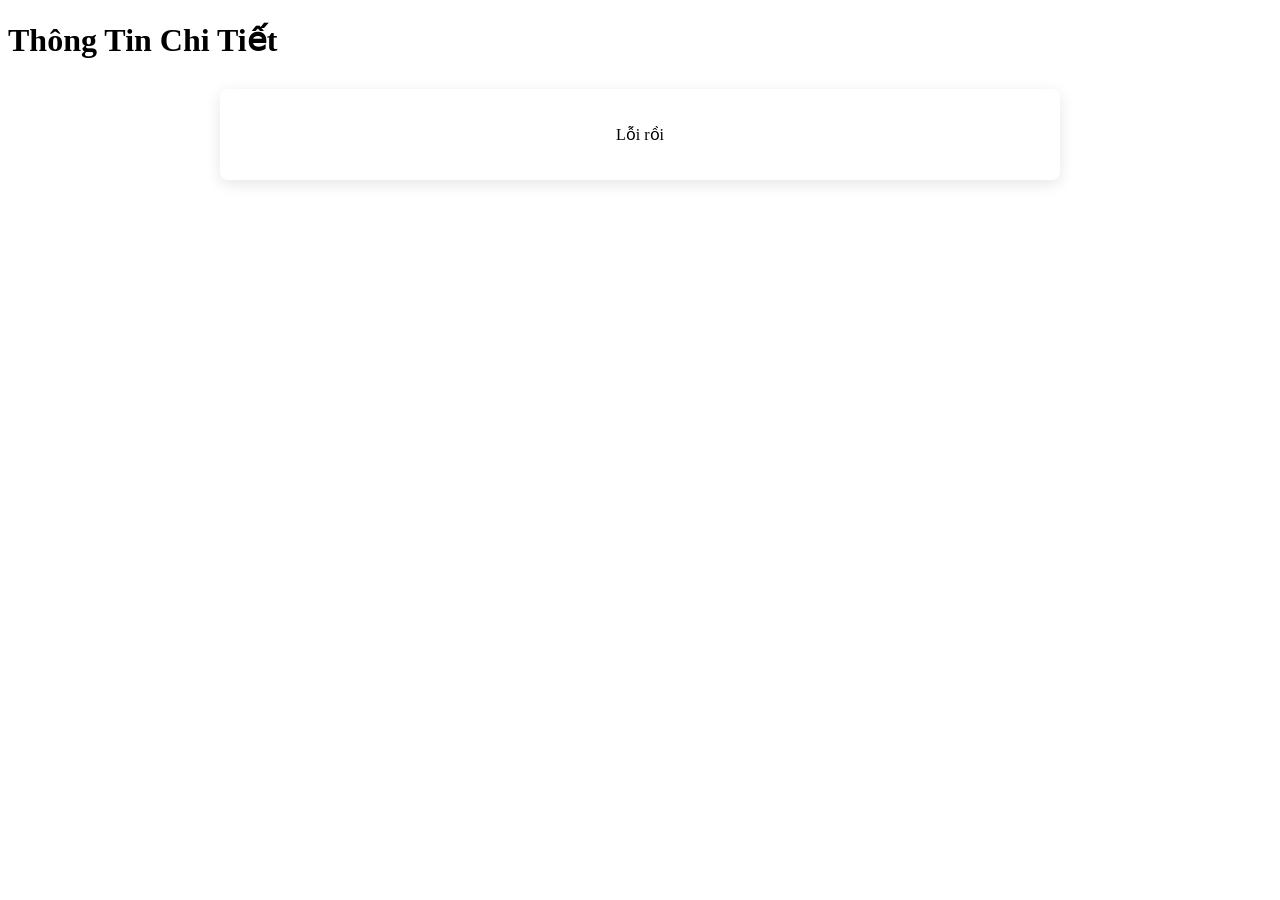
<file: html/chi-tiet.html>
<!DOCTYPE html>
<html lang="vi">
<head>
    <meta charset="UTF-8">
    <title>Chi Tiết Xe Hybrid</title>
    <link rel="stylesheet" href="../css/style7.css">
</head>
<body>
    <header>
        <h1>Thông Tin Chi Tiết</h1>
    </header>

    <div class="container">
        <div id="vehicleDetail" class="detail-container">
            <p style="text-align: center;">Lỗi rồi</p>
        </div>
    </div>

    <script>
        const products = [
            {
                id: 1,
                name: "Suzuki Ertiga 2026",
                price: "589 triệu - 700 triệu",
                desc: "Phiên bản cải tiến của đời 2022, mẫu MPV đầu tiên trong phân khúc có cấu hình động cơ hybrid nhẹ (mild hybrid) với khả năng tiết kiệm nhiên liệu tốt hơn bản cũ.",
                image: "https://i1-vnexpress.vnecdn.net/2022/09/28/HybridErtigajpg-1664383054.jpg?w=750&h=450&q=100&dpr=2&fit=crop&s=p3K8viwgRNaACYTYPcMDtA"
            },
            {
                id: 2,
                name: "Toyota Corolla Cross 2026",
                price: "711 triệu - 865 triệu",
                desc: "Hãng xe Nhật Bản Toyota ra mắt Corolla Cross 2024 cho thị trường Việt Nam. Đây cũng là phiên bản nâng cấp đầu tiên sau ba năm bán ra toàn cầu của mẫu gầm cao cỡ B+. Xe nhập khẩu chính hãng từ Thái Lan.",
                image: "https://i1-vnexpress.vnecdn.net/2024/05/06/ToyotaCorollaCross20240jpg-1714968935.jpg?w=750&h=450&q=100&dpr=2&fit=crop&s=eeNdl0FpkbmEL_h2qYfI-A"
            },
            {
                id: 3,
                name: "Haval Jolion 2025",
                price: "669 triệu - 719 triệu",
                desc: "So với đàn anh Haval H6 có phần chững chạc hơn, thiết kế Jolion mang đường nét bo tròn, trẻ trung hơn. Hai phiên bản đều đi kèm lưới tản nhiệt kiểu bầu trời sao, nối liền cặp đèn pha LED thấu kính. Dải định vị LED tách riêng và đặt thấp hơn so với đèn chiếu sáng.",
                image: "https://i1-vnexpress.vnecdn.net/2025/03/05/HavalJolionUltravnexpress12jpg-1741163874.jpg?w=750&h=450&q=100&dpr=2&fit=crop&s=0tVNVgmhWjLVhDg8ktyYAw"
            },
            {
                id: 4,
                name: "Honda HR V2026 bản cao cấp",
                price: "699 triệu - 869 triệu",
                desc: "HR-V 2026 là phiên bản nâng cấp giữa chu kỳ của thế hệ thứ hai ra mắt năm 2022. Thiết kế hiện đại, động cơ được cải tiến, cải thiện khả năng cách âm.",
                image: "https://i1-vnexpress.vnecdn.net/2025/04/05/HondaHRVeHEV2025Topjpg-1743870584.jpg?w=750&h=450&q=100&dpr=2&fit=crop&s=WvCGfB83xRa9UloOhcBVFg"
            },
            {
                id: 5,
                name: "Honda Civic 2026",
                price: "789 triệu - 999 triệu",
                desc: "Honda Civic hybrid giữ nguyên thiết kế như các bản máy xăng, ngoại trừ cản trước tinh chỉnh nhẹ.",
                image: "https://i1-vnexpress.vnecdn.net/2025/03/10/HondaCivicHEV2024VnE8005JPG-1741575102.jpg?w=750&h=450&q=100&dpr=2&fit=crop&s=1Y1hOFG4lOLb9t6FbJXyKQ"
            },
            {
                id: 6,
                name: "Subaru Crosstrek 2026",
                price: "1 tỷ 98 triệu - 1 tỷ 268 triệu",
                desc: "Crosstrek có tạo hình trẻ trung, khoẻ khoắn với lưới tản nhiệt hình lục giác.",
                image: "https://i1-vnexpress.vnecdn.net/2024/10/25/MON9626jpeg-1729863254.jpg?w=750&h=450&q=100&dpr=2&fit=crop&s=fyFl9Leg9feHAmasaFAn0Q"
            },
            {
                id: 7,
                name: "Volvo XC60",
                price: " 2 tỷ 299 triệu - 2 tỷ 750 triệu",
                desc: "XC60 thuộc bản nâng cấp giữa chu kỳ, nhập khẩu Malaysia. Xe cạnh tranh các đối thủ như Mercedes GLC, BMW X3.",
                image: "https://i1-vnexpress.vnecdn.net/2025/11/25/VolvoXC60PHEV2026vnexpressJPG-1764035029.jpg?w=750&h=450&q=100&dpr=2&fit=crop&s=CcqVUAloVHB0rEvtEkO5ZQ"
            },
            {
                id: 8,
                name: "BMW XM",
                price: " 10 tỷ 99 triệu - 10 tỷ 599 triệu",
                desc: "XM là dòng SUV hiệu suất cao đắt và mạnh nhất trong dải sản phẩm của BMW. Xe do phân nhánh thể thao M Performance phát triển độc lập và là mẫu sản phẩm đầu tiên dòng M dùng động cơ hybrid. ",
                image: "https://i1-vnexpress.vnecdn.net/2023/11/12/DSC09713JPG-1699744047.jpg?w=750&h=450&q=100&dpr=2&fit=crop&s=GxhJ2KDaR5WNmK6WyS4e_Q"
            }
        ];
			document.addEventListener("DOMContentLoaded", function() {
            const urlParams = new URLSearchParams(window.location.search);
            const productId = parseInt(urlParams.get('id'));

            const detailContainer = document.getElementById("vehicleDetail");
            const vehicle = products.find(p => p.id === productId);

            if (vehicle) {
                detailContainer.innerHTML = `
                    <img src="${vehicle.image}" alt="${vehicle.name}" class="detail-img">
                    <div class="detail-info">
                        <div class="detail-name">${vehicle.name}</div>
                        <div class="detail-price">Giá dự kiến: ${vehicle.price} VND</div>
                        <hr style="border: 0; border-top: 1px solid #eee; margin: 20px 0;">
                        <h3>Mô tả sản phẩm</h3>
                        <div class="detail-desc">${vehicle.desc}</div>
                        
                        <div class="detail-actions">
                            <a href="san-pham.html" class="btn-back">⬅ Quay lại</a>
                            <a href="lien-he.html?id=${vehicle.id}" class="btn-contact">📞Liên hệ</a>
                        </div>
                    </div>
                `;
            } 
        });
    </script>
</body>
</html>
</file>
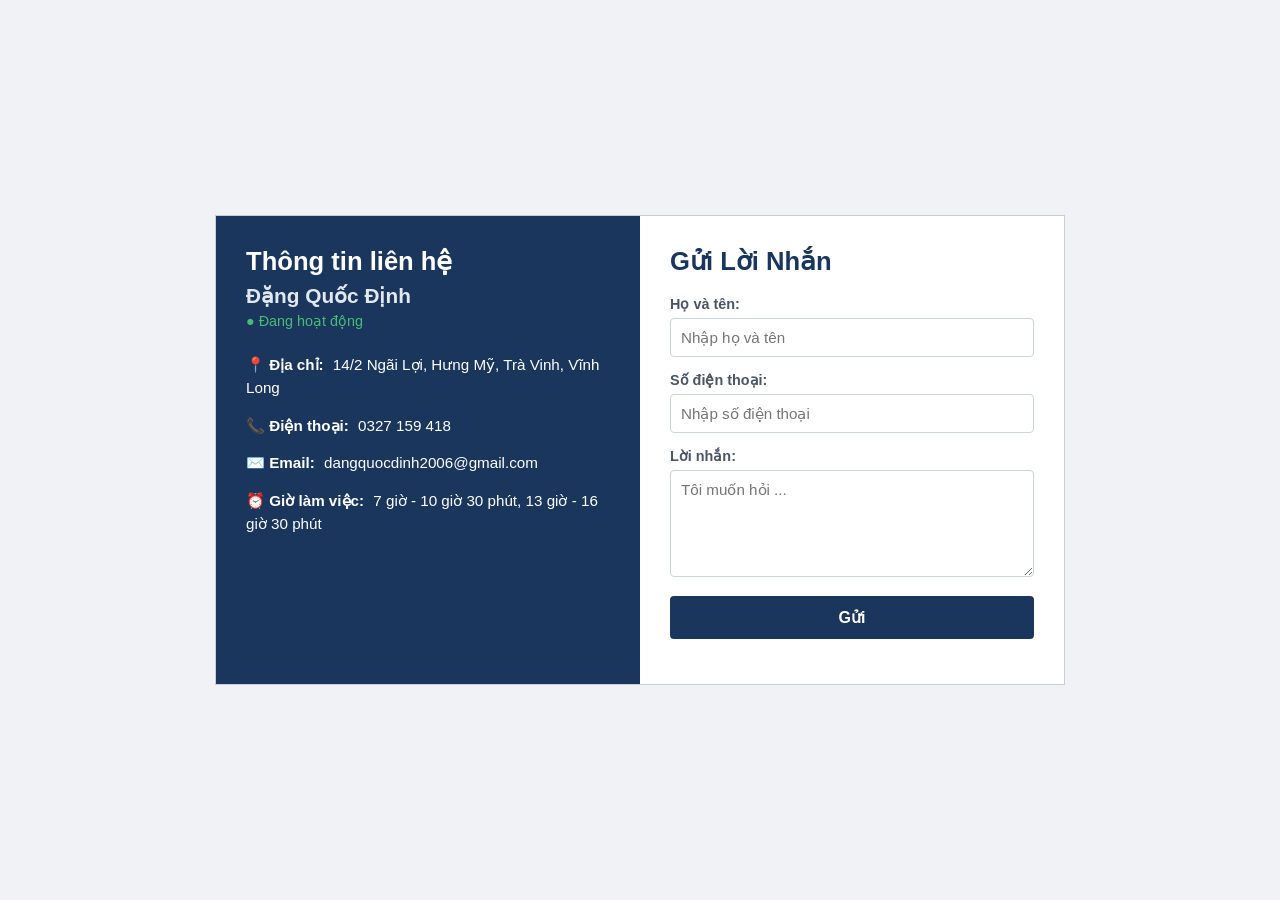
<file: html/lien-he.html>
﻿<!DOCTYPE html>
<html lang="vi">
<head>
    <meta charset="UTF-8">
    <meta name="viewport" content="width=device-width, initial-scale=1.0">
    <title>Liên hệ người bán</title>
    <link rel="stylesheet" href="../css/style1.css">
</head>
<body>

    <div class="contact-container">
        <div class="vendor-box">
            <div class="vendor-info">
                <h2>Thông tin liên hệ</h2>
                <h3>Đặng Quốc Định</h3>
                <p class="status">● Đang hoạt động</p>
            </div>
            
            <div class="info-details">
                <p><strong>📍 Địa chỉ:</strong> 14/2 Ngãi Lợi, Hưng Mỹ, Trà Vinh, Vĩnh Long</p>
                <p><strong>📞 Điện thoại:</strong> 0327 159 418</p>
                <p><strong>✉️ Email:</strong> dangquocdinh2006@gmail.com</p>
                <p><strong>⏰ Giờ làm việc:</strong> 7 giờ - 10 giờ 30 phút, 13 giờ - 16 giờ 30 phút</p>
            </div>
        </div>

        <div class="contact-form-box">
            <h2>Gửi Lời Nhắn</h2>
            <form id="contactForm">
                <div class="form-group">
                    <label for="fullName">Họ và tên:</label>
                    <input type="text" id="fullName" placeholder="Nhập họ và tên" required>
                </div>

                <div class="form-group">
                    <label for="phoneNumber">Số điện thoại:</label>
                    <input type="tel" id="phoneNumber" placeholder="Nhập số điện thoại" required>
                </div>

                <div class="form-group">
                    <label for="message">Lời nhắn:</label>
                    <textarea id="message" rows="5" placeholder="Tôi muốn hỏi ..." required></textarea>
                </div>

                <button type="submit" id="btnSubmit">Gửi</button>
            </form>
            <div id="formResponse" class="response-message"></div>
        </div>
    </div>

</body>
</html>
</file>
<file: css/style7.css>
.detail-container {
    max-width: 800px;
    margin: 30px auto;
    padding: 20px;
    background: #fff;
    border-radius: 8px;
    box-shadow: 0 4px 15px rgba(0,0,0,0.1);
}
.detail-img {
    width: 100%;
    max-height: 450px;
    object-fit: cover;
    border-radius: 8px;
}
.detail-info {
    margin-top: 20px;
}
.detail-name {
    font-size: 28px;
    font-weight: bold;
    color: #333;
    margin-bottom: 10px;
}
.detail-price {
    font-size: 22px;
    color: #e44d26;
    font-weight: bold;
    margin-bottom: 15px;
}
.detail-desc {
    font-size: 16px;
    line-height: 1.6;
    color: #555;
    margin-bottom: 25px;
}
.detail-actions {
    display: flex;
    gap: 15px;
}
.btn-back, .btn-contact {
    padding: 12px 25px;
    text-decoration: none;
    font-weight: bold;
    border-radius: 5px;
    text-align: center;
}
.btn-back {
    background-color: #6c757d;
    color: white;
}
.btn-contact {
    background-color: #007bff;
    color: white;
}
</file>
<file: css/style1.css>
﻿
* {
    margin: 0;
    padding: 0;
    box-sizing: border-box;
    font-family: Arial, sans-serif; 
}
body {
    background-color: #f0f2f5;
    color: #333333;
    display: flex;
    justify-content: center;
    align-items: center;
    min-height: 100vh;
    padding: 20px;
}
.contact-container {
    display: flex;
    flex-wrap: wrap;
    background: #ffffff;
    max-width: 850px;
    width: 100%;
    border: 1px solid #cccccc;
}
.vendor-box, .contact-form-box {
    flex: 1;
    min-width: 300px;
    padding: 30px;
}
.vendor-box {
    background-color: #1a365d;
    color: #ffffff;
}
.vendor-info h2 {
    font-size: 1.6rem;
    margin-bottom: 8px;
}

.vendor-info h3 {
    font-size: 1.3rem;
    color: #e2e8f0;
    margin-bottom: 5px;
}
.vendor-info .status {
    font-size: 0.9rem;
    color: #48bb78;
    margin-bottom: 25px;
}
.info-details p {
    margin-bottom: 15px;
    font-size: 0.95rem;
    line-height: 1.5;
}
.info-details p strong {
    margin-right: 5px;
}
.contact-form-box h2 {
    font-size: 1.6rem;
    color: #1a365d;
    margin-bottom: 20px;
}

.form-group {
    margin-bottom: 15px;
}

.form-group label {
    display: block;
    margin-bottom: 6px;
    font-size: 0.9rem;
    font-weight: bold;
    color: #4a5568;
}

.form-group input,
.form-group textarea {
    width: 100%;
    padding: 10px;
    border: 1px solid #cbd5e0;
    font-size: 0.95rem;
    color: #333333;
    background-color: #ffffff;
    border-radius: 4px;
}
.form-group input:focus,
.form-group textarea:focus {
    border-color: #1a365d;
    outline: none;
}
.form-group textarea {
    resize: vertical;
}
#btnSubmit {
    width: 100%;
    padding: 12px;
    background-color: #1a365d;
    color: #ffffff;
    border: none;
    border-radius: 4px;
    font-size: 1rem;
    font-weight: bold;
    cursor: pointer;
}
.response-message {
    margin-top: 15px;
    font-size: 0.9rem;
    text-align: center;
}
@media (max-width: 768px) {
    .contact-container {
        flex-direction: column;
        margin: 10px;
    }
    
    .vendor-box, .contact-form-box {
        padding: 20px;
    }
}
</file>
